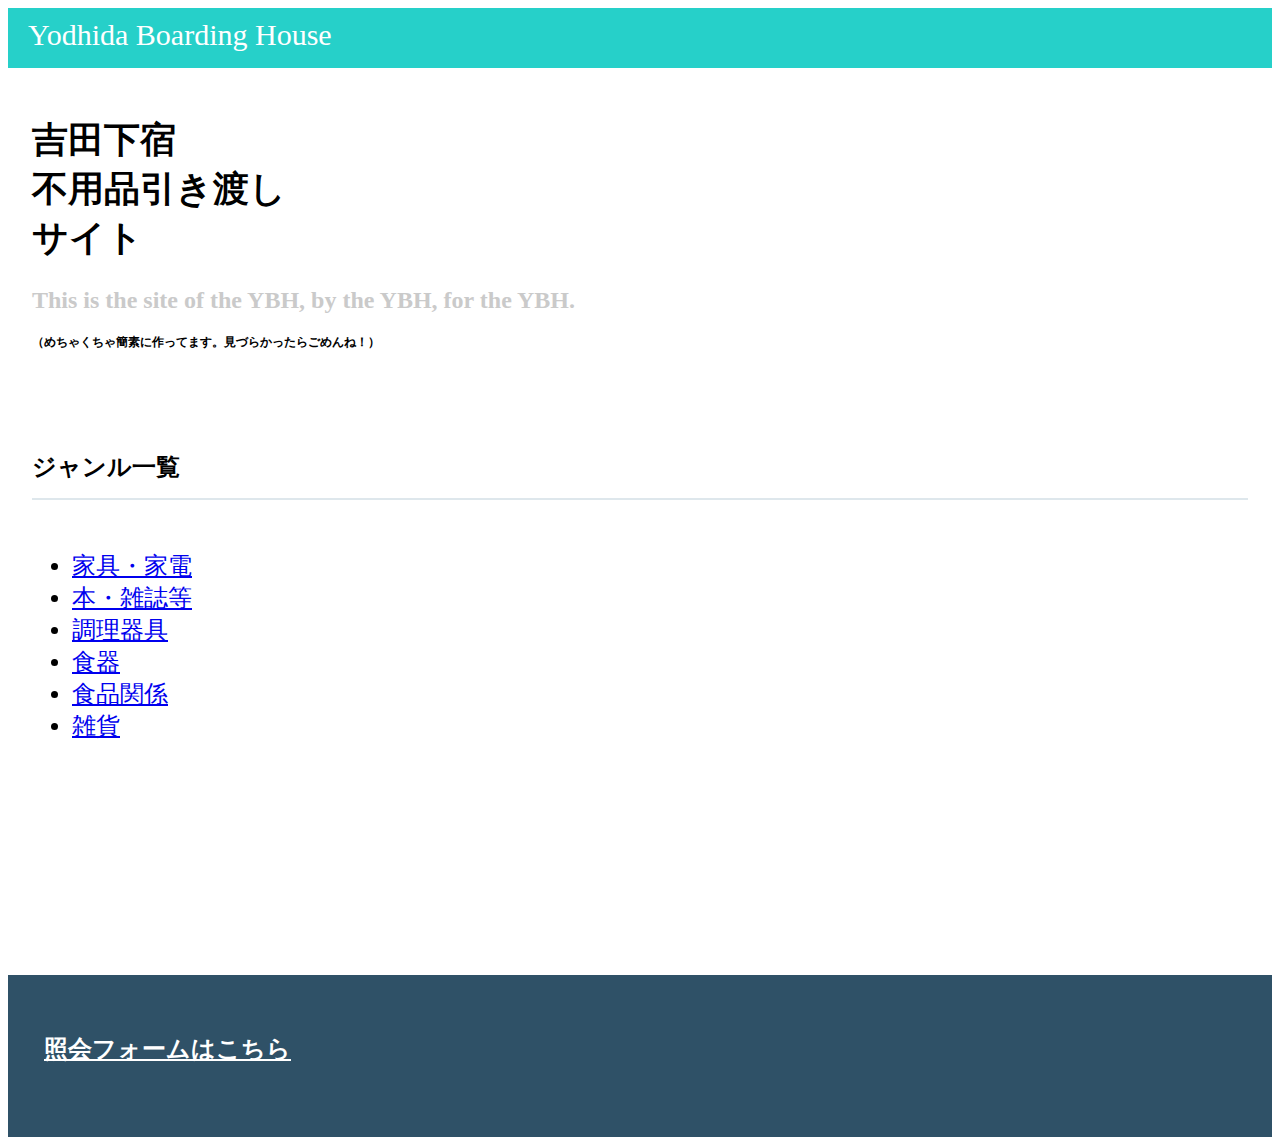
<file: index.html>
<!DOCTYPE html>
<html>
  <head>
    <meta charset="utf-8">
    <meta name="viewport" content="width=device-width,initial-scale=1">
    <title>不用品引き渡しサイト</title>
    <link rel="stylesheet" href="stylesheet.css">
  </head>
  
  <body>
    <div class="wrapper">

        <div class="header">
            <div class="header-logo">Yodhida Boarding House</div>
        </div>

        <div class="main">
            <div class="copy-container">
                <h1>吉田下宿<br>不用品引き渡し<br>サイト</h1>
                <h2>This is the site of the YBH, by the YBH, for the YBH.</h2>
                <h3>（めちゃくちゃ簡素に作ってます。見づらかったらごめんね！）</h3>
            </div>

            <div class="contents">
                <h4 class="section-title">ジャンル一覧</h4>
                    <ul>
                        <li>
                            <a href= "01_kagukaden/index.html" >家具・家電</a><br>
                        </li>
                
                        <li>
                            <a href="02_book/index.html">本・雑誌等</a><br>
                       </li>   

                        <li>
                            <a href="03_chorikigu/index.html">調理器具</a><br>
                       </li>

                       <li>
                           <a href="04_shokki/index.html">食器</a>
                        </li>

                        <li>
                            <a href="05_food/index.html">食品関係</a>
                        </li>

                        <li>
                            <a href="06_other/index.html">雑貨</a>
                        </li>

                    </ul>           

            </div>
        </div>

        <div class="footer">
            <h5><a href="https://docs.google.com/forms/d/e/1FAIpQLSed3Qi4B7U2svtgoiWFM_YjK00ozlrwZPaiVBjWuTFYeVnpsw/viewform?vc=0&c=0&w=1&flr=0&usp=mail_form_link"target="_blank">照会フォームはこちら</a></h5>
        </div>
    </div> 
  </body>
</html>
</file>
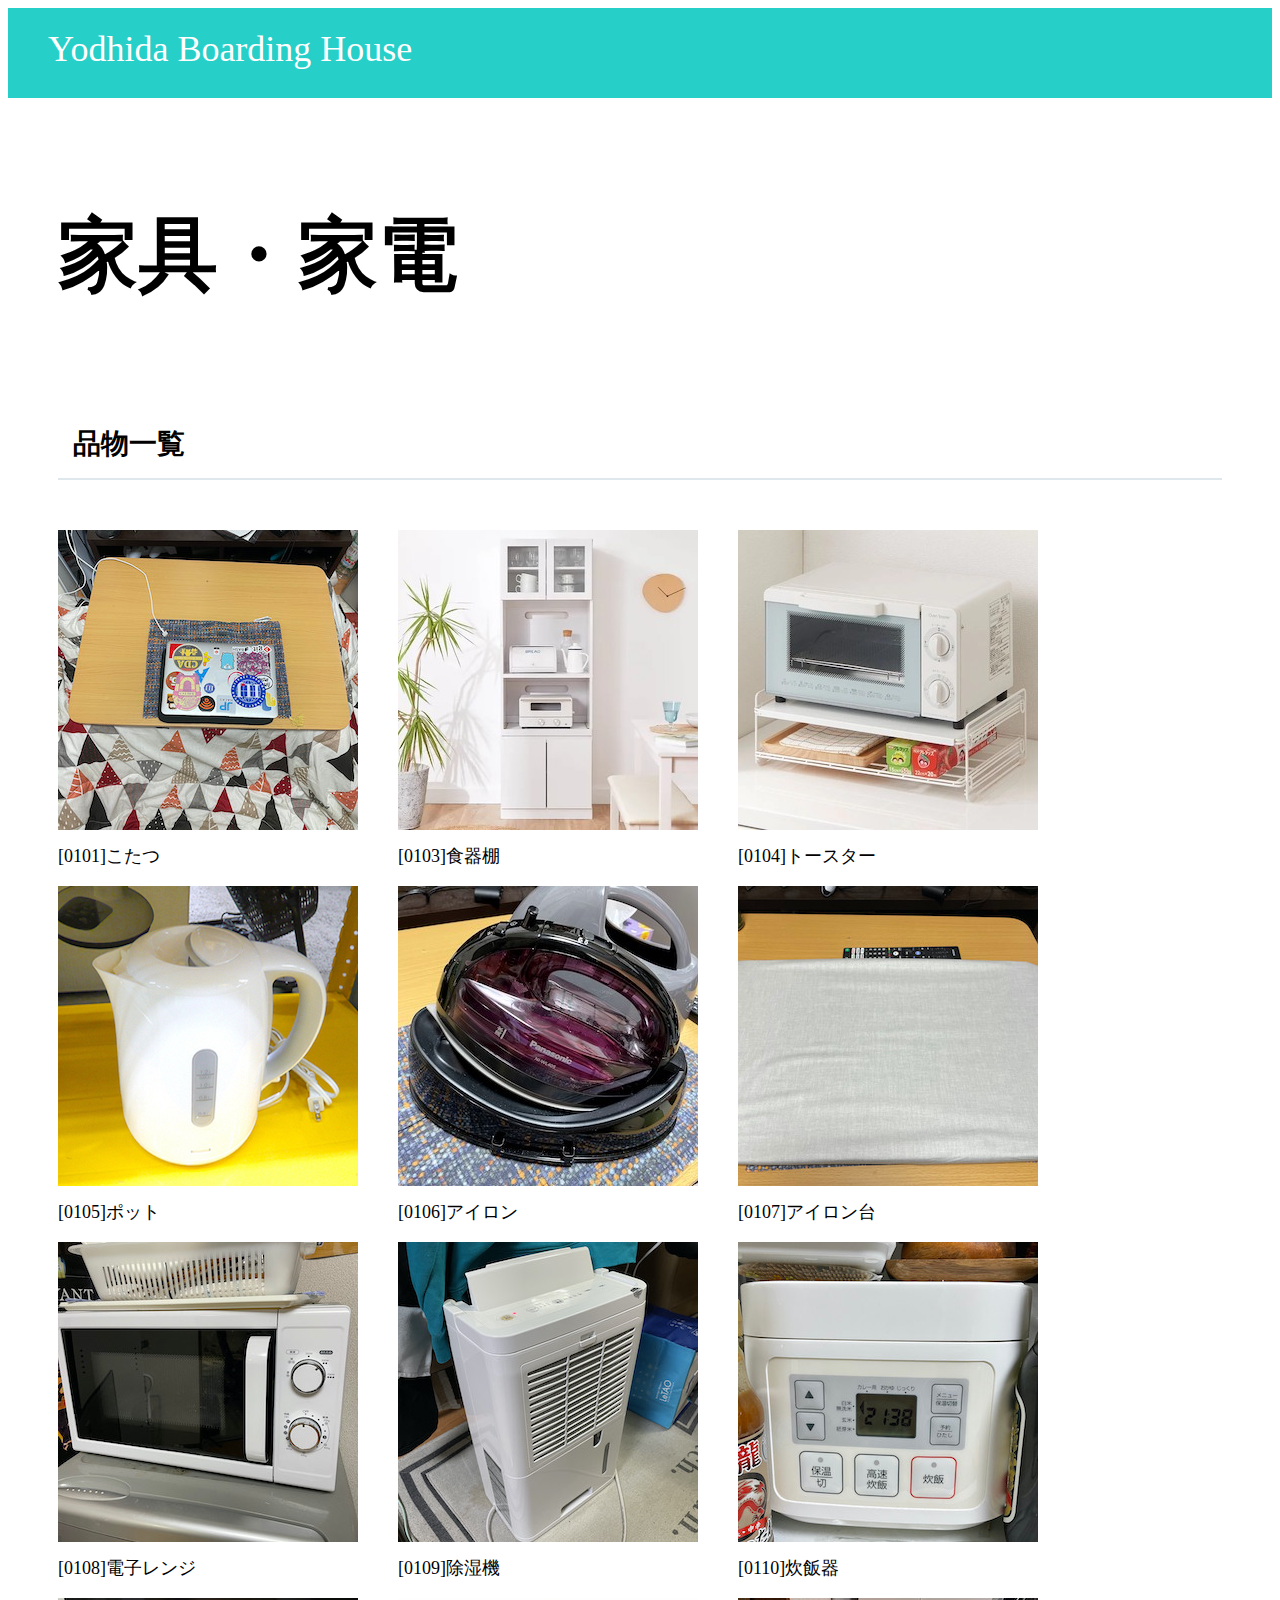
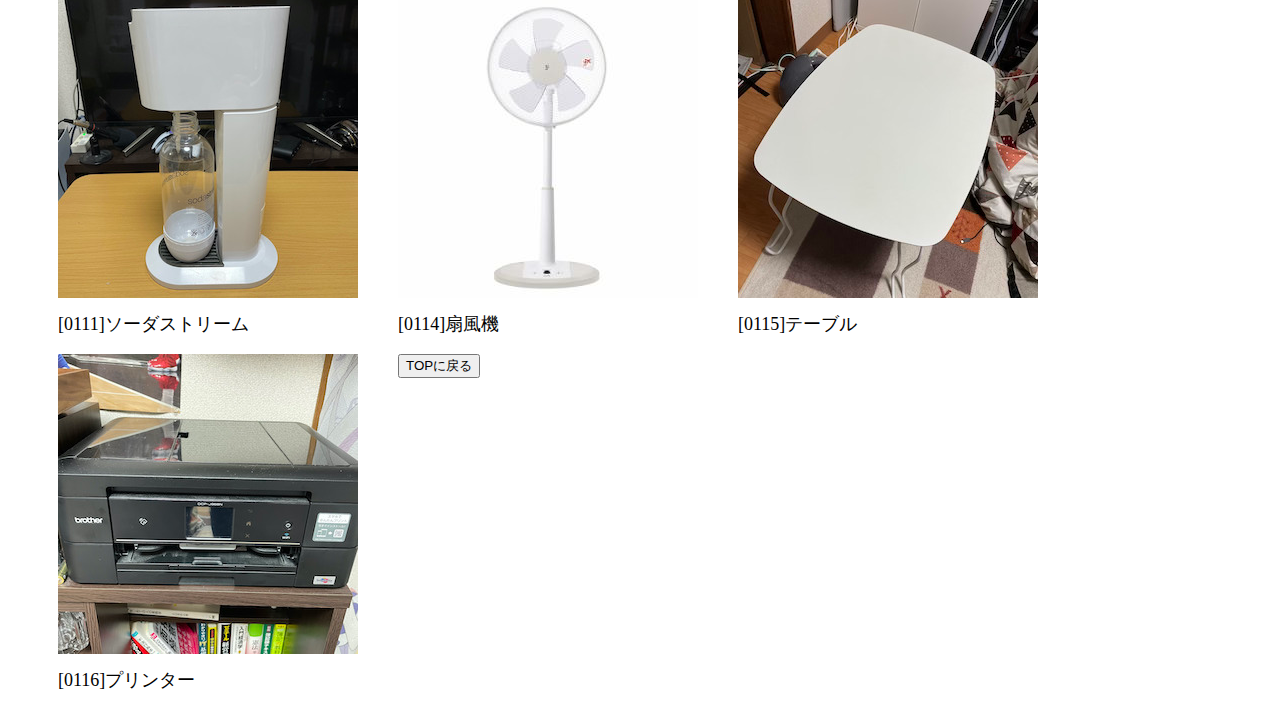
<file: 01_kagukaden/index.html>
<!DOCTYPE html>
<html>
  <head>
    <meta charset="utf-8">
    <title>家具・家電</title>
    <link rel="stylesheet" href="stylesheet.css">
  </head>
  
  <body>
    <div class="header">
      <div class="header-logo">Yodhida Boarding House</div>
    </div>

    <div class="main">

      <div class="copy-container">
        <h1>家具・家電</h1>
      </div>
      
      <div class="contents">
        <h1 class="section-title">品物一覧</h1>
        
        <div class="contents-item">
          <img src="0101.jpg">
          <p>[0101]こたつ</p>
        </div>

        <div class="contents-item">
          <img src="0103.jpg">
          <p>[0103]食器棚</p>
        </div>

        <div class="contents-item">
          <img src="0104.jpg">
          <p>[0104]トースター</p>
        </div>

        <div class="contents-item">
          <img src="0105.jpg">
          <p>[0105]ポット</p>
        </div>

        <div class="contents-item">
          <img src="0106.jpg">
          <p>[0106]アイロン</p>
        </div>

        <div class="contents-item">
          <img src="0107.jpg">
          <p>[0107]アイロン台</p>
        </div>

        <div class="contents-item">
          <img src="0108.jpg">
          <p>[0108]電子レンジ</p>
        </div>

        <div class="contents-item">
          <img src="0109.jpg">
          <p>[0109]除湿機</p>
        </div>

        <div class="contents-item">
          <img src="0110.jpg">
          <p>[0110]炊飯器</p>
        </div>

        <div class="contents-item">
          <img src="0111.jpg">
          <p>[0111]ソーダストリーム</p>
        </div>

        <div class="contents-item">
          <img src="0114.jpg">
          <p>[0114]扇風機</p>
        </div>

        <div class="contents-item">
          <img src="0115.jpg">
          <p>[0115]テーブル</p>
        </div>

        <div class="contents-item">
          <img src="0116.jpg">
          <p>[0116]プリンター</p>
        </div>

        <div class="contents-item">
          <a href="https://mizukimurakawa.github.io/yoshida-boardinghouse.github.io/"><button type="button" class="btn btn-success">TOPに戻る</button></a>
        </div>
      </div>
    </div>
  </body>
</html>
</file>
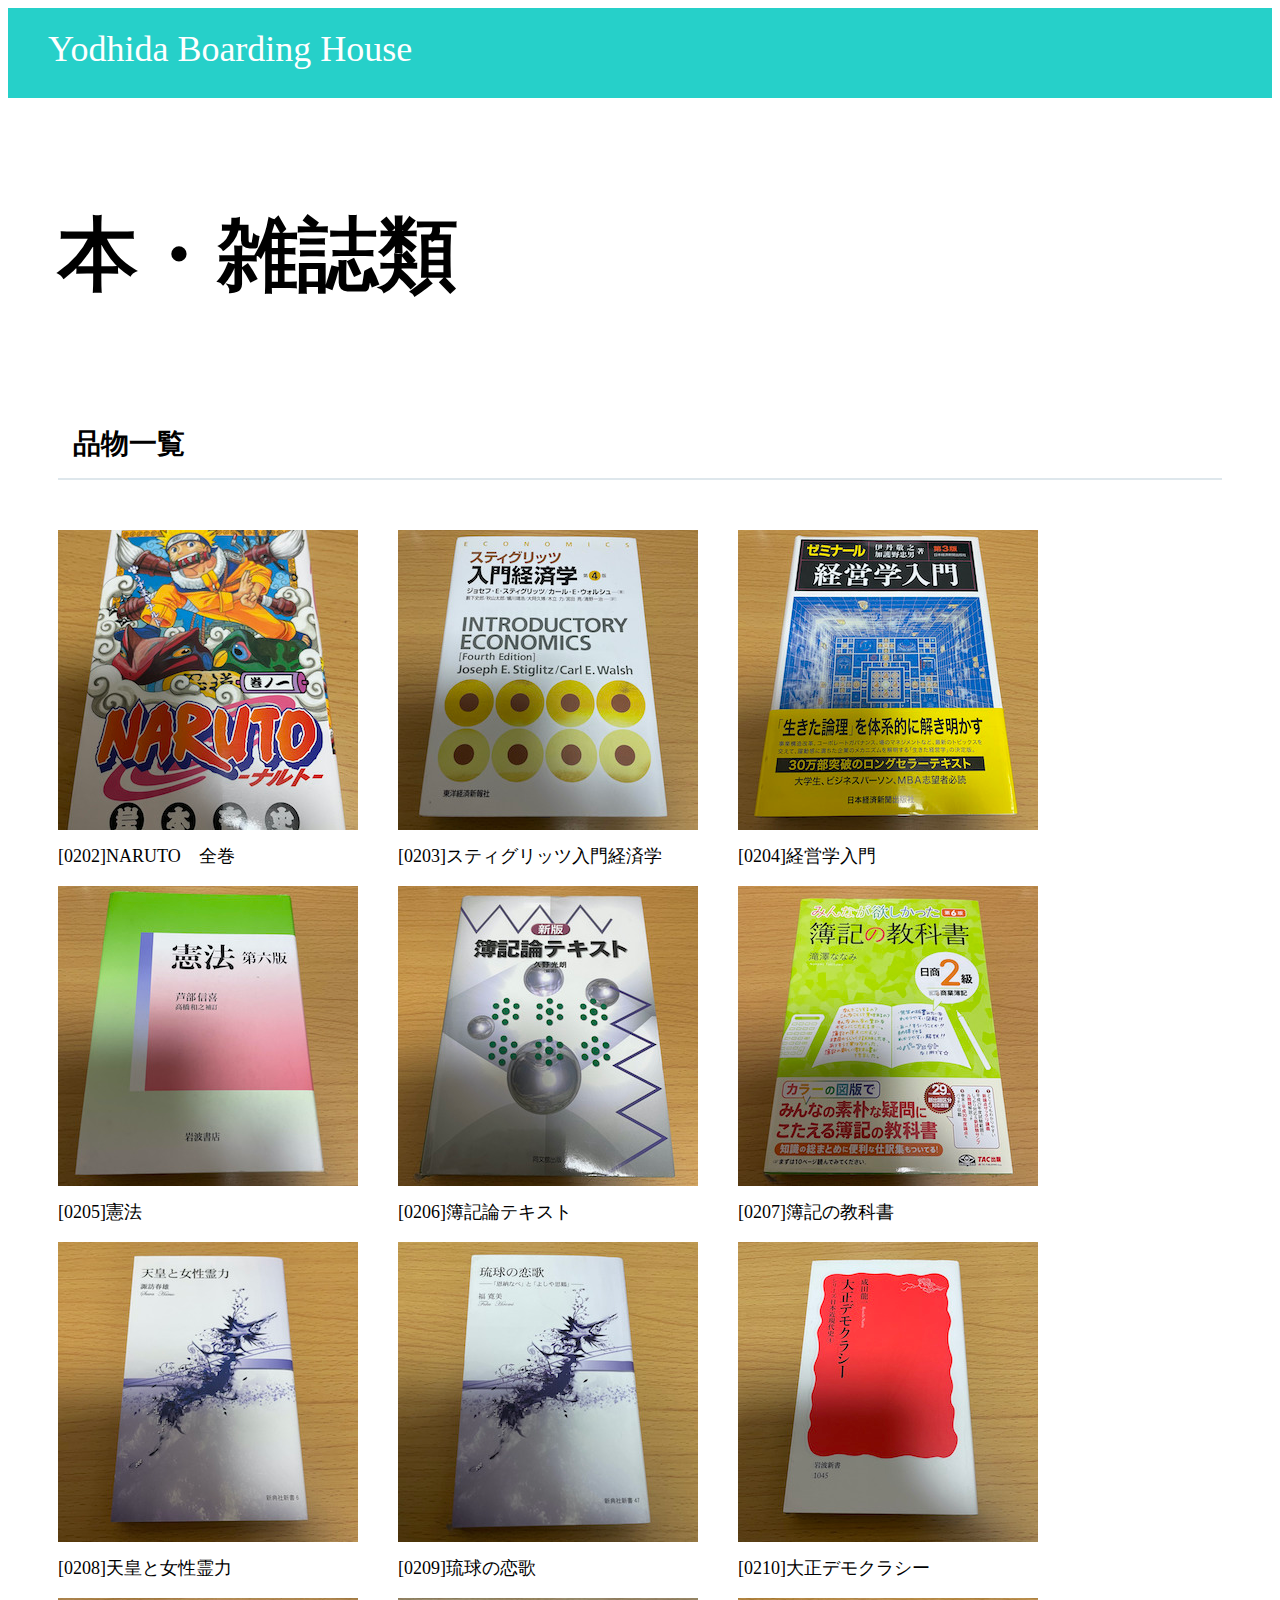
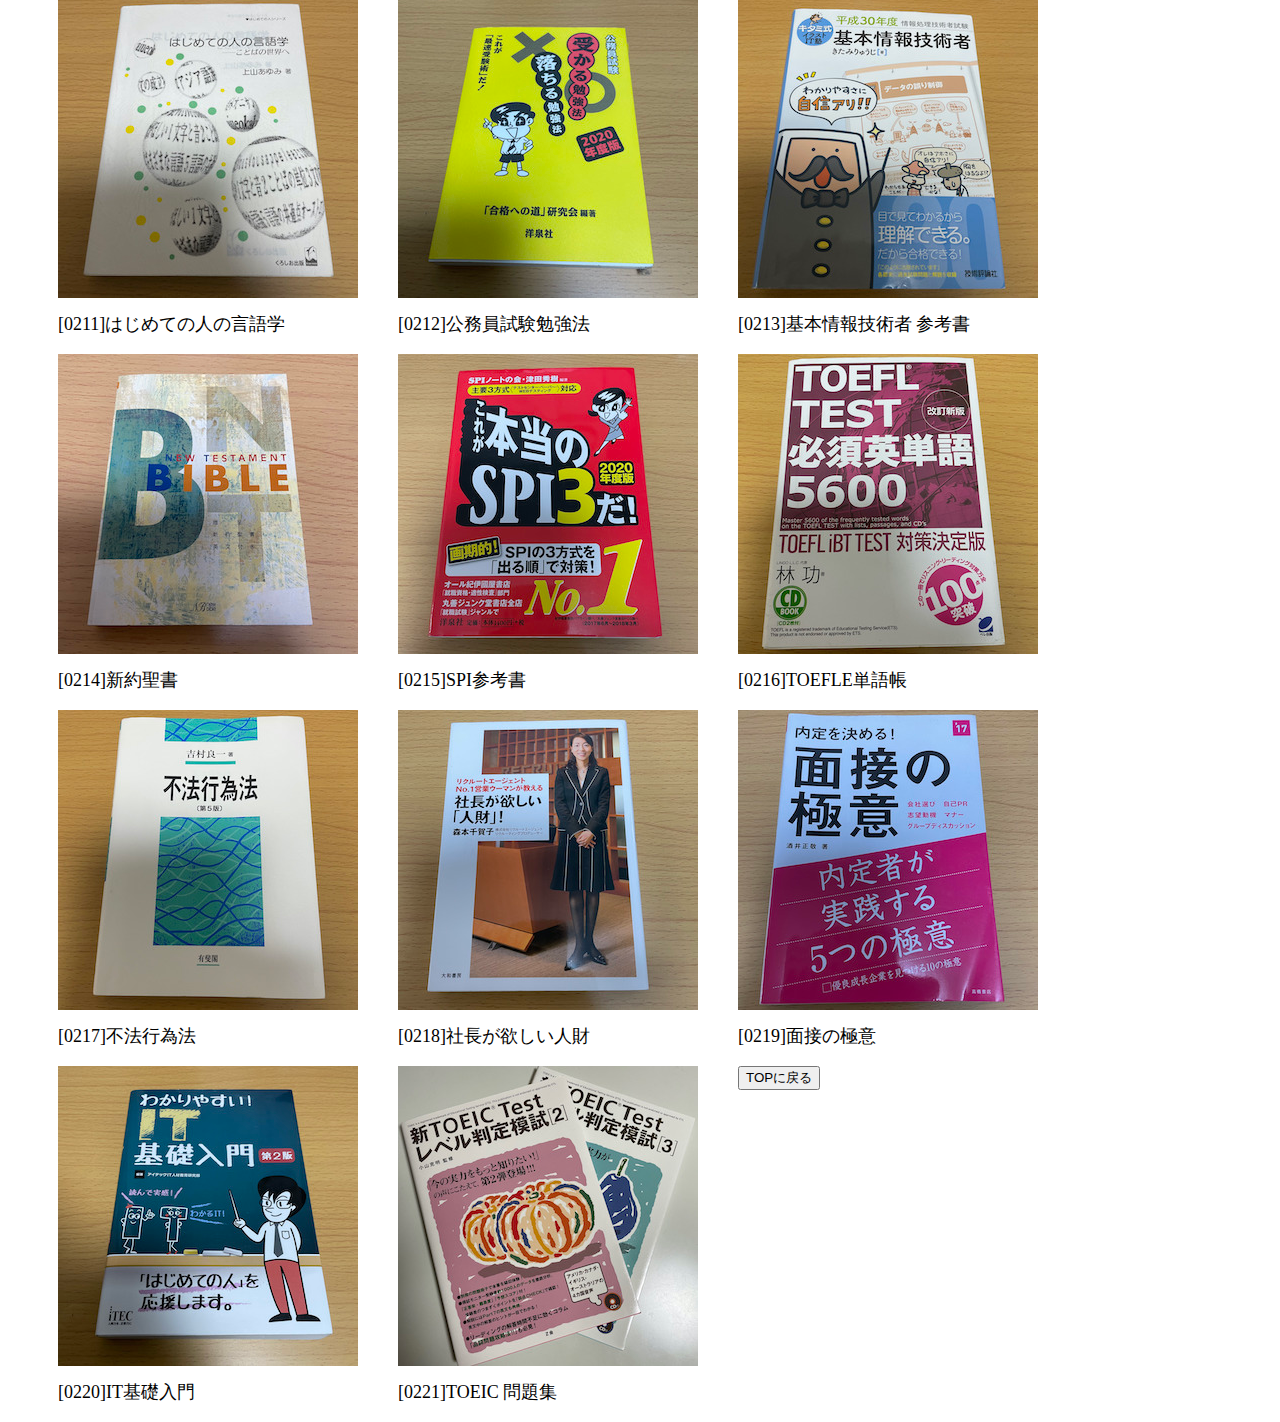
<file: 02_book/index.html>
<!DOCTYPE html>
<html>
  <head>
    <meta charset="utf-8">
    <title>本・雑誌類</title>
    <link rel="stylesheet" href="stylesheet.css">
  </head>
  
  <body>
    <div class="header">
      <div class="header-logo">Yodhida Boarding House</div>
    </div>

    <div class="main">

      <div class="copy-container">
        <h1>本・雑誌類</h1>
      </div>
      
      <div class="contents">
        <h1 class="section-title">品物一覧</h1>

        <div class="contents-item">
          <img src="0202.jpg">
          <p>[0202]NARUTO　全巻</p>
        </div>

        <div class="contents-item">
          <img src="0203.jpg">
          <p>[0203]スティグリッツ入門経済学</p>
        </div>

        <div class="contents-item">
          <img src="0204.jpg">
          <p>[0204]経営学入門</p>
        </div>

        <div class="contents-item">
          <img src="0205.jpg">
          <p>[0205]憲法</p>
        </div>

        <div class="contents-item">
          <img src="0206.jpg">
          <p>[0206]簿記論テキスト</p>
        </div>

        <div class="contents-item">
          <img src="0207.jpg">
          <p>[0207]簿記の教科書</p>
        </div>

        <div class="contents-item">
          <img src="0208.jpg">
          <p>[0208]天皇と女性霊力</p>
        </div>

        <div class="contents-item">
          <img src="0209.jpg">
          <p>[0209]琉球の恋歌</p>
        </div>

        <div class="contents-item">
          <img src="0210.jpg">
          <p>[0210]大正デモクラシー</p>
        </div>

        <div class="contents-item">
          <img src="0211.jpg">
          <p>[0211]はじめての人の言語学</p>
        </div>

        <div class="contents-item">
          <img src="0212.jpg">
          <p>[0212]公務員試験勉強法</p>
        </div>

        <div class="contents-item">
          <img src="0213.jpg">
          <p>[0213]基本情報技術者 参考書</p>
        </div>

        <div class="contents-item">
          <img src="0214.jpg">
          <p>[0214]新約聖書</p>
        </div>

        <div class="contents-item">
          <img src="0215.jpg">
          <p>[0215]SPI参考書</p>
        </div>

        <div class="contents-item">
          <img src="0216.jpg">
          <p>[0216]TOEFLE単語帳</p>
        </div>

        <div class="contents-item">
          <img src="0217.jpg">
          <p>[0217]不法行為法</p>
        </div>

        <div class="contents-item">
          <img src="0218.jpg">
          <p>[0218]社長が欲しい人財</p>
        </div>

        <div class="contents-item">
          <img src="0219.jpg">
          <p>[0219]面接の極意</p>
        </div>

        <div class="contents-item">
          <img src="0220.jpg">
          <p>[0220]IT基礎入門</p>
        </div>

        <div class="contents-item">
          <img src="0221.jpg">
          <p>[0221]TOEIC 問題集</p>
        </div>


        <div class="contents-item">
          <a href="https://mizukimurakawa.github.io/yoshida-boardinghouse.github.io/"><button type="button" class="btn btn-success">TOPに戻る</button></a>
        </div>

      </div>
    </div>
  </body>
</html>
</file>
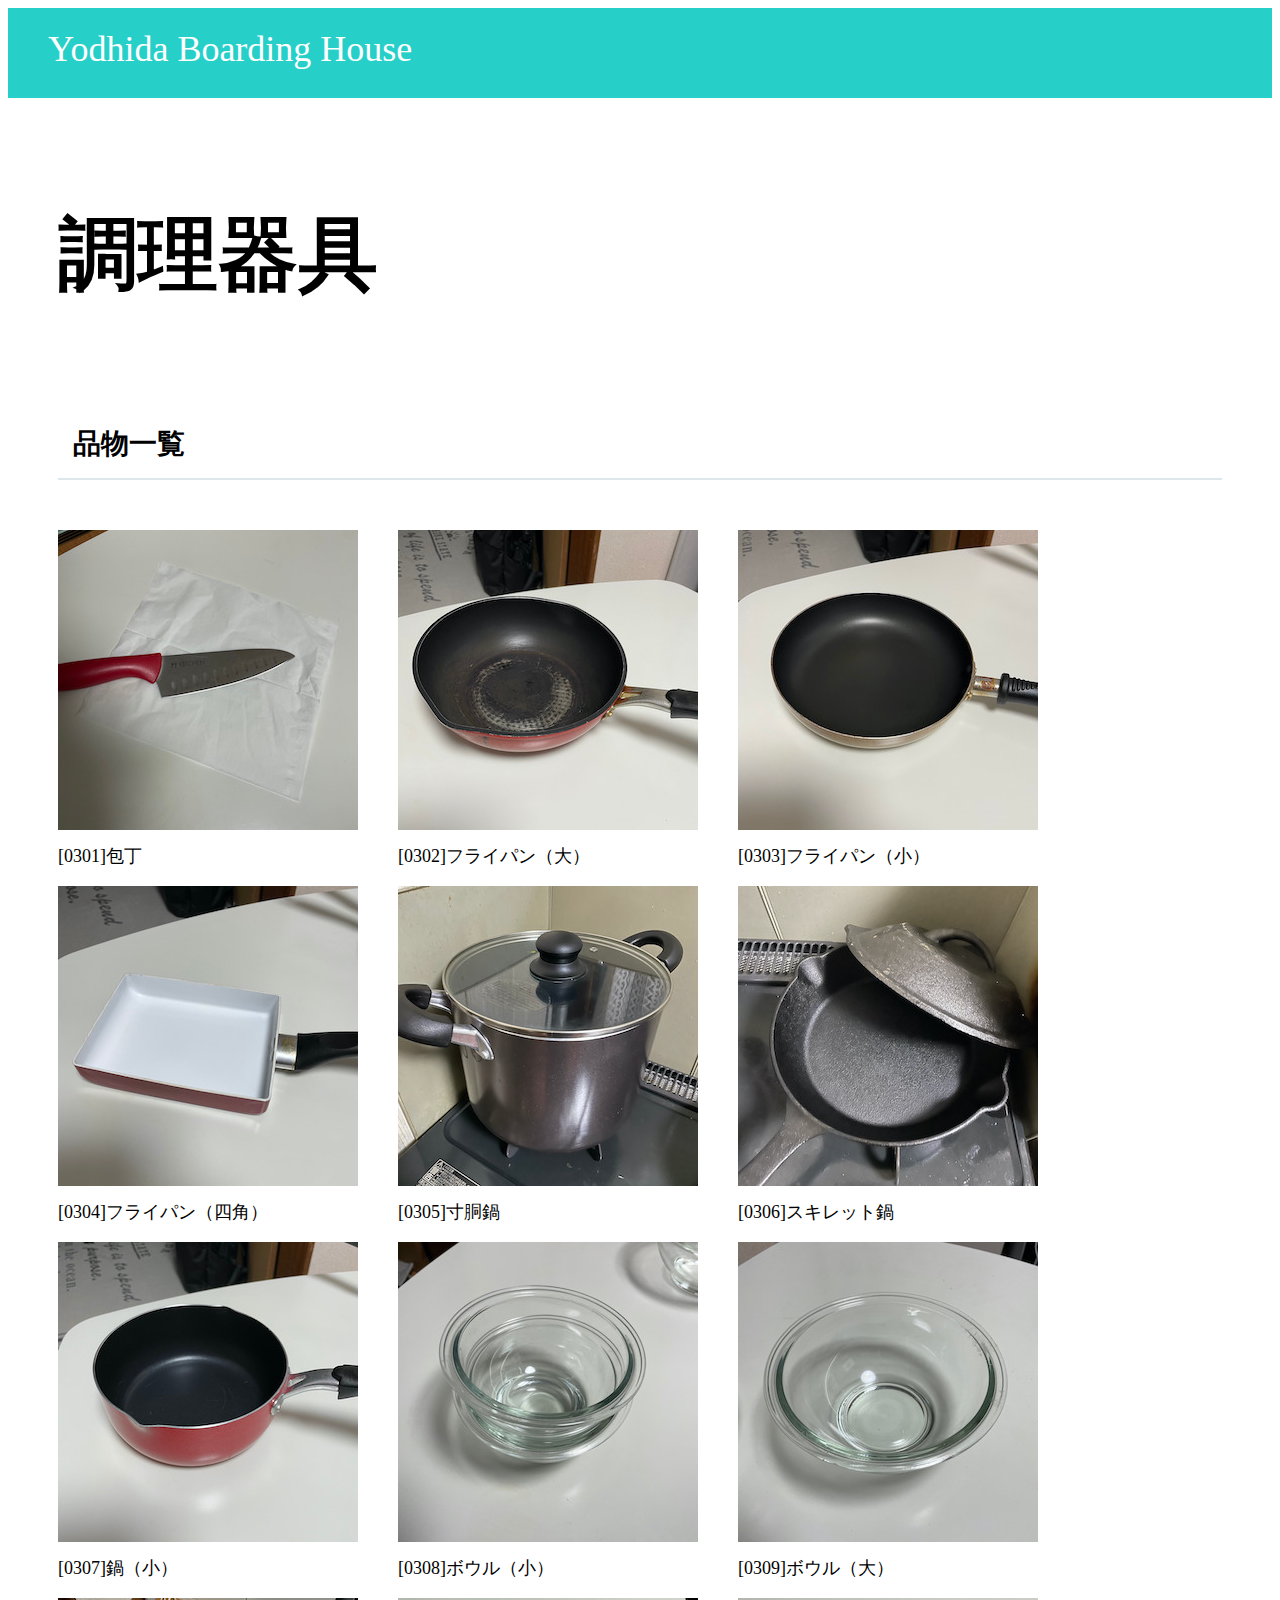
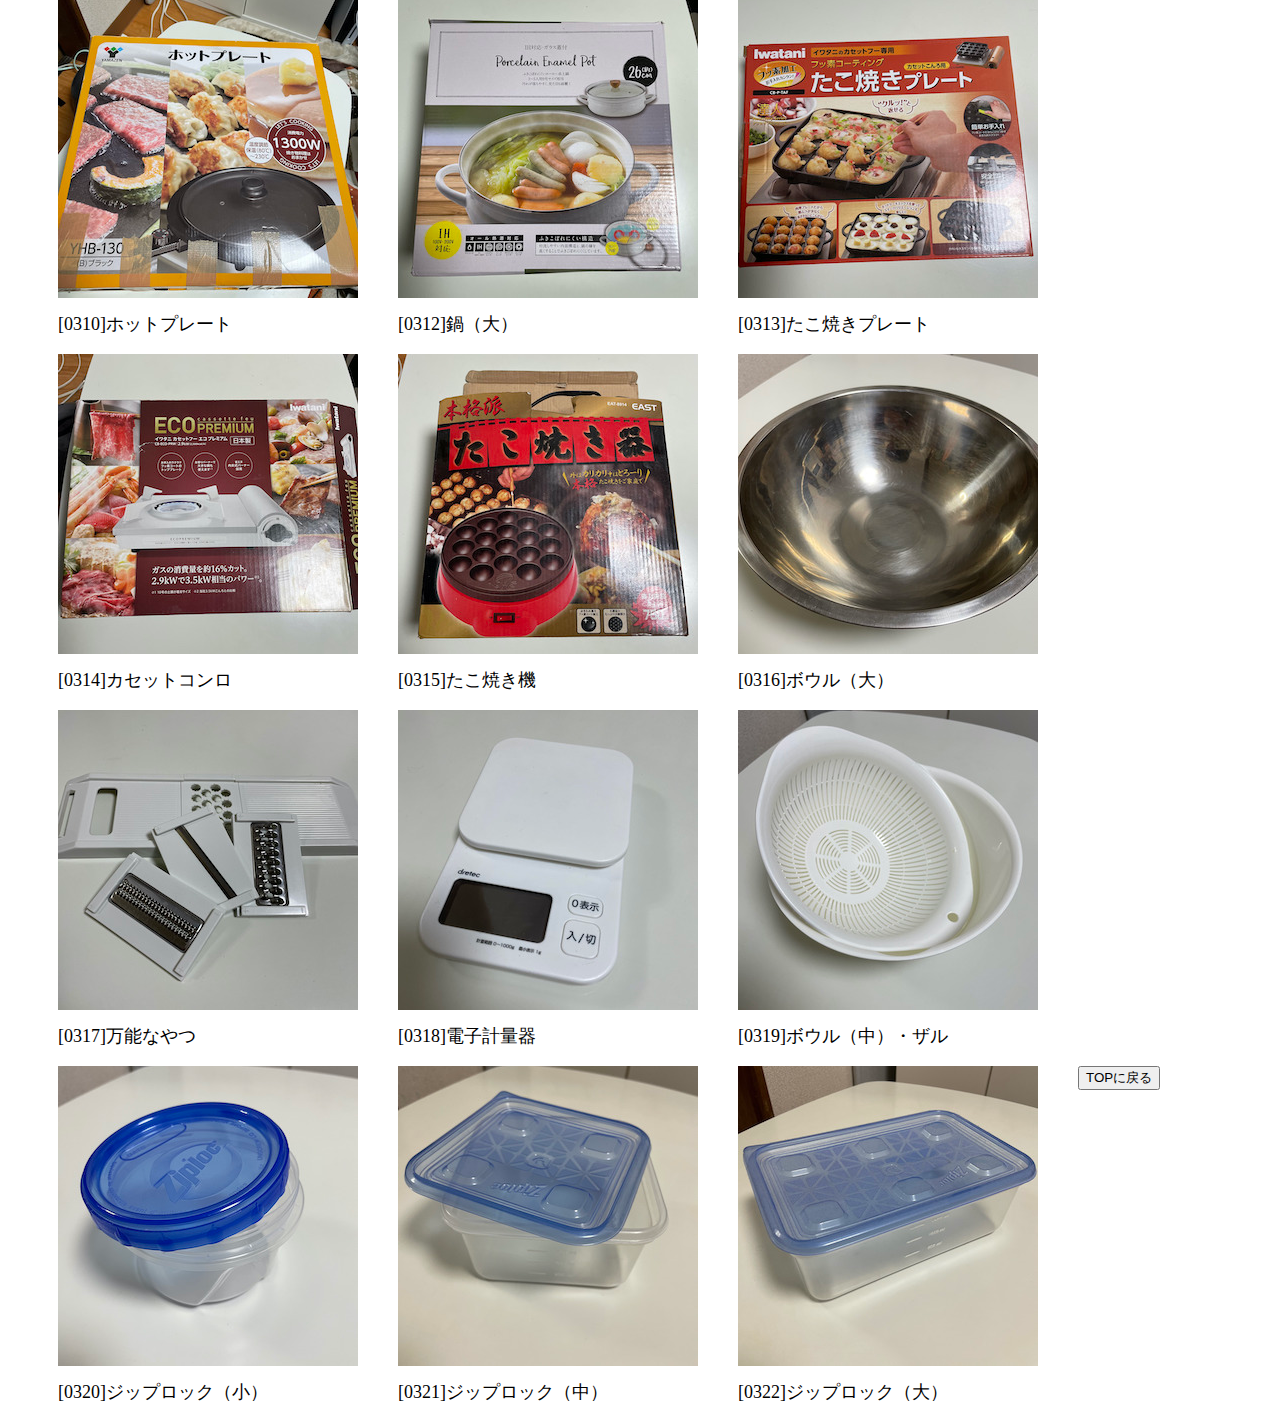
<file: 03_chorikigu/index.html>
<!DOCTYPE html>
<html>
  <head>
    <meta charset="utf-8">
    <title>調理器具</title>
    <link rel="stylesheet" href="stylesheet.css">
  </head>
  
  <body>
    <div class="header">
      <div class="header-logo">Yodhida Boarding House</div>
    </div>

    <div class="main">

      <div class="copy-container">
        <h1>調理器具</h1>
      </div>
      
      <div class="contents">
        <h1 class="section-title">品物一覧</h1>
        
        <div class="contents-item">
          <img src="0301.jpg">
          <p>[0301]包丁</p>
        </div>

        <div class="contents-item">
          <img src="0302.jpg">
          <p>[0302]フライパン（大）</p>
        </div>

        <div class="contents-item">
          <img src="0303.jpg">
          <p>[0303]フライパン（小）</p>
        </div>

        <div class="contents-item">
          <img src="0304.jpg">
          <p>[0304]フライパン（四角）</p>
        </div>

        <div class="contents-item">
          <img src="0305.jpg">
          <p>[0305]寸胴鍋</p>
        </div>

        <div class="contents-item">
          <img src="0306.jpg">
          <p>[0306]スキレット鍋</p>
        </div>

        <div class="contents-item">
          <img src="0307.jpg">
          <p>[0307]鍋（小）</p>
        </div>

        <div class="contents-item">
          <img src="0308.jpg">
          <p>[0308]ボウル（小）</p>
        </div>

        <div class="contents-item">
          <img src="0309.jpg">
          <p>[0309]ボウル（大）</p>
        </div>

        <div class="contents-item">
          <img src="0310.jpg">
          <p>[0310]ホットプレート</p>
        </div>

        <div class="contents-item">
          <img src="0312.jpg">
          <p>[0312]鍋（大）</p>
        </div>

        <div class="contents-item">
          <img src="0313.jpg">
          <p>[0313]たこ焼きプレート</p>
        </div>

        <div class="contents-item">
          <img src="0314.jpg">
          <p>[0314]カセットコンロ</p>
        </div>

        <div class="contents-item">
          <img src="0315.jpg">
          <p>[0315]たこ焼き機</p>
        </div>

        <div class="contents-item">
          <img src="0316.jpg">
          <p>[0316]ボウル（大）</p>
        </div>

        <div class="contents-item">
          <img src="0317.jpg">
          <p>[0317]万能なやつ</p>
        </div>

        <div class="contents-item">
          <img src="0318.jpg">
          <p>[0318]電子計量器</p>
        </div>

        <div class="contents-item">
          <img src="0319.jpg">
          <p>[0319]ボウル（中）・ザル</p>
        </div>

        <div class="contents-item">
          <img src="0320.jpg">
          <p>[0320]ジップロック（小）</p>
        </div>

        <div class="contents-item">
          <img src="0321.jpg">
          <p>[0321]ジップロック（中）</p>
        </div>

        <div class="contents-item">
          <img src="0322.jpg">
          <p>[0322]ジップロック（大）</p>
        </div>

        <div class="contents-item">
          <a href="https://mizukimurakawa.github.io/yoshida-boardinghouse.github.io/"><button type="button" class="btn btn-success">TOPに戻る</button></a>
        </div>

      </div>
    </div>
  </body>
</html>
</file>
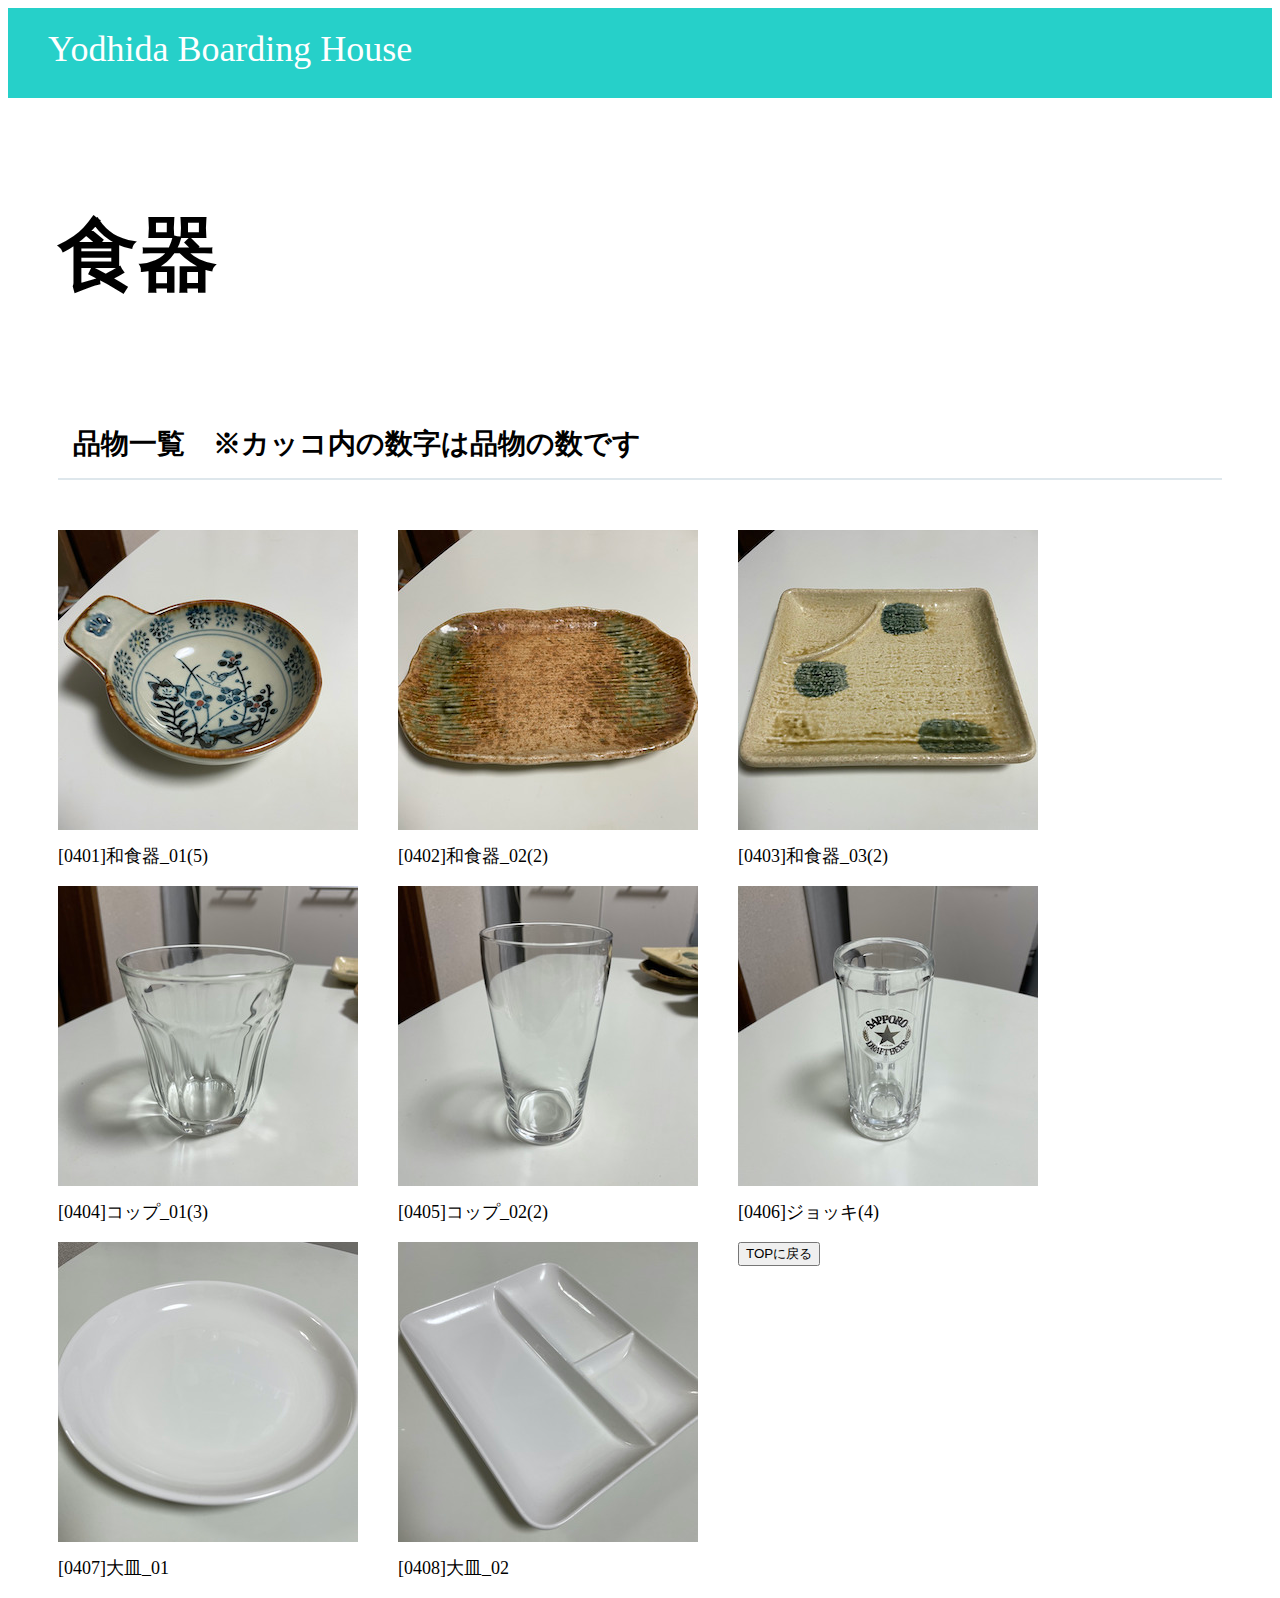
<file: 04_shokki/index.html>
<!DOCTYPE html>
<html>
  <head>
    <meta charset="utf-8">
    <title>食器</title>
    <link rel="stylesheet" href="stylesheet.css">
  </head>
  
  <body>
    <div class="header">
      <div class="header-logo">Yodhida Boarding House</div>
    </div>

    <div class="main">

      <div class="copy-container">
        <h1>食器</h1>
      </div>
      
      <div class="contents">
        <h1 class="section-title">品物一覧　※カッコ内の数字は品物の数です</h1>
        
        <div class="contents-item">
          <img src="0401.jpg">
          <p>[0401]和食器_01(5)</p>
        </div>

        <div class="contents-item">
          <img src="0402.jpg">
          <p>[0402]和食器_02(2)</p>
        </div>

        <div class="contents-item">
          <img src="0403.jpg">
          <p>[0403]和食器_03(2)</p>
        </div>

        <div class="contents-item">
          <img src="0404.jpg">
          <p>[0404]コップ_01(3)</p>
        </div>

        <div class="contents-item">
          <img src="0405.jpg">
          <p>[0405]コップ_02(2)</p>
        </div>

        <div class="contents-item">
          <img src="0406.jpg">
          <p>[0406]ジョッキ(4)</p>
        </div>

        <div class="contents-item">
          <img src="0407.jpg">
          <p>[0407]大皿_01</p>
        </div>

        <div class="contents-item">
          <img src="0408.jpg">
          <p>[0408]大皿_02</p>
        </div>

        <div class="contents-item">
          <a href="https://mizukimurakawa.github.io/yoshida-boardinghouse.github.io/"><button type="button" class="btn btn-success">TOPに戻る</button></a>
        </div>

      </div>
    </div>
  </body>
</html>
</file>
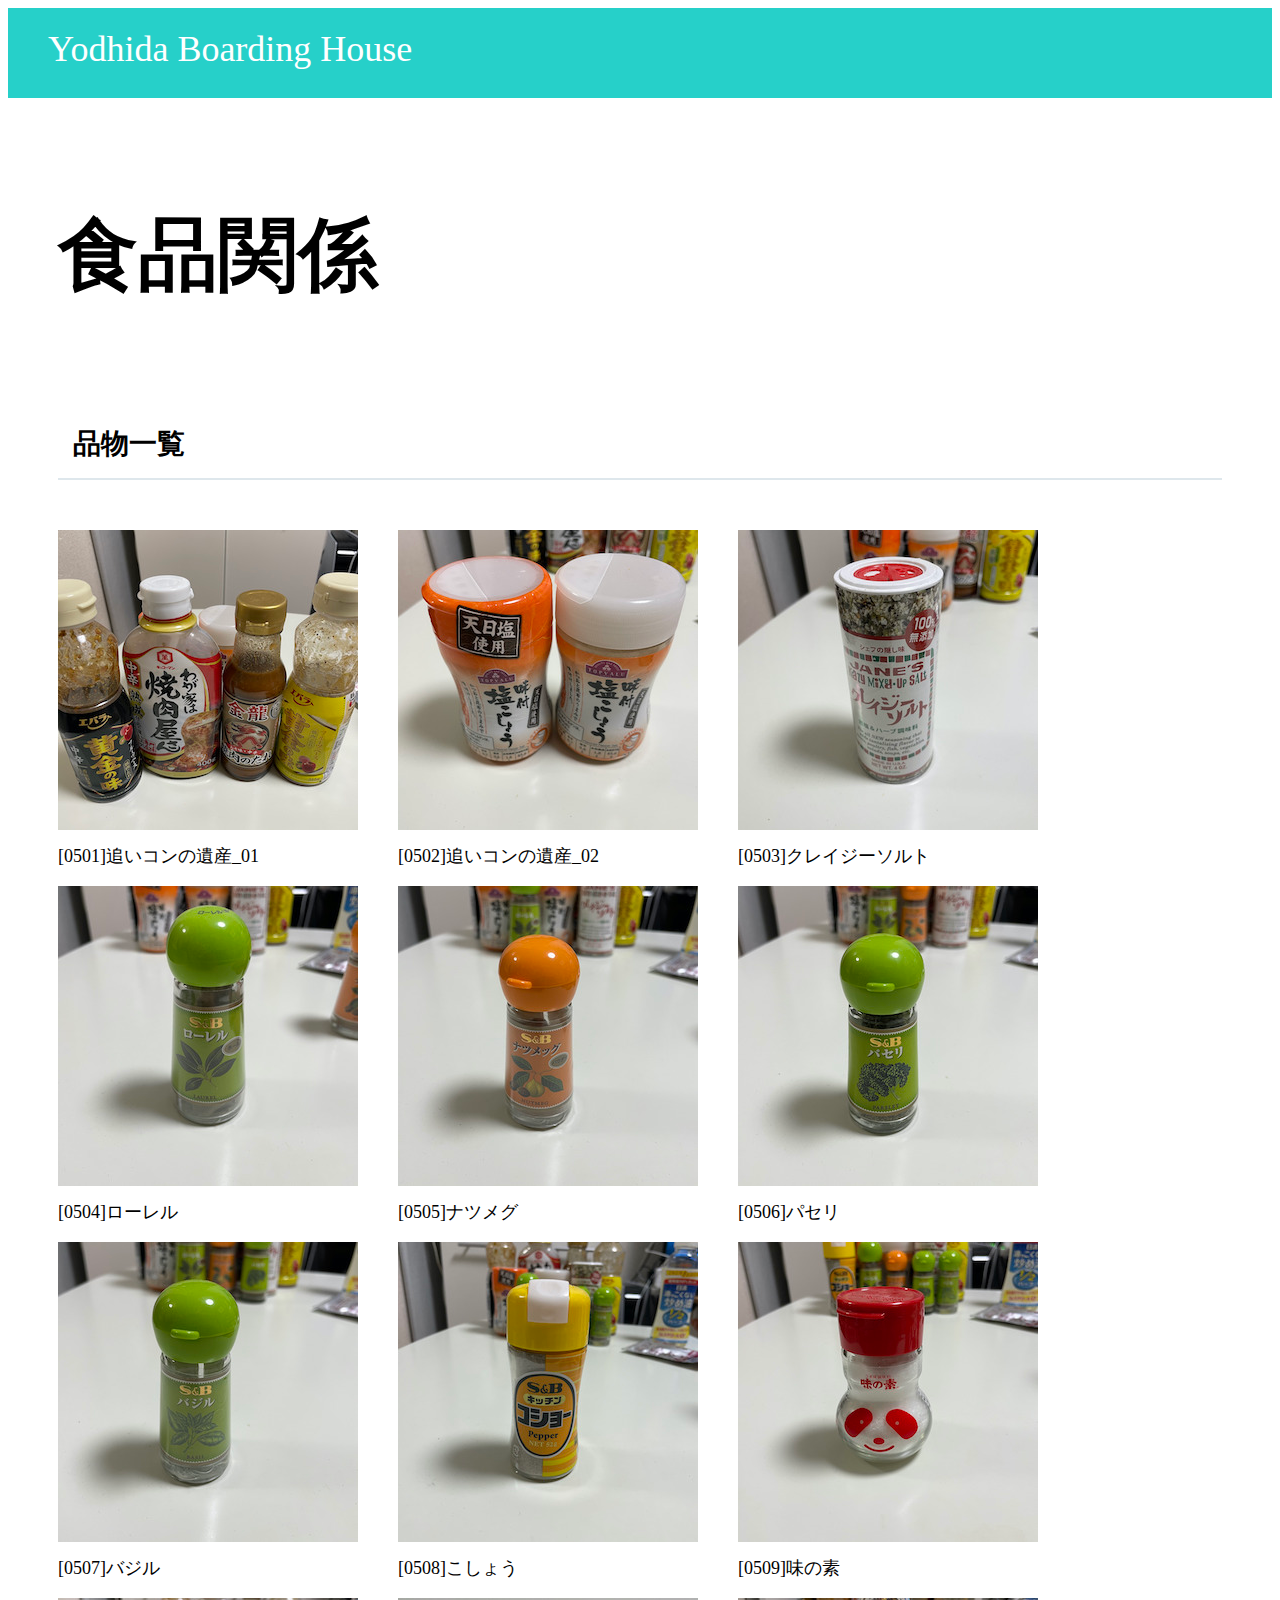
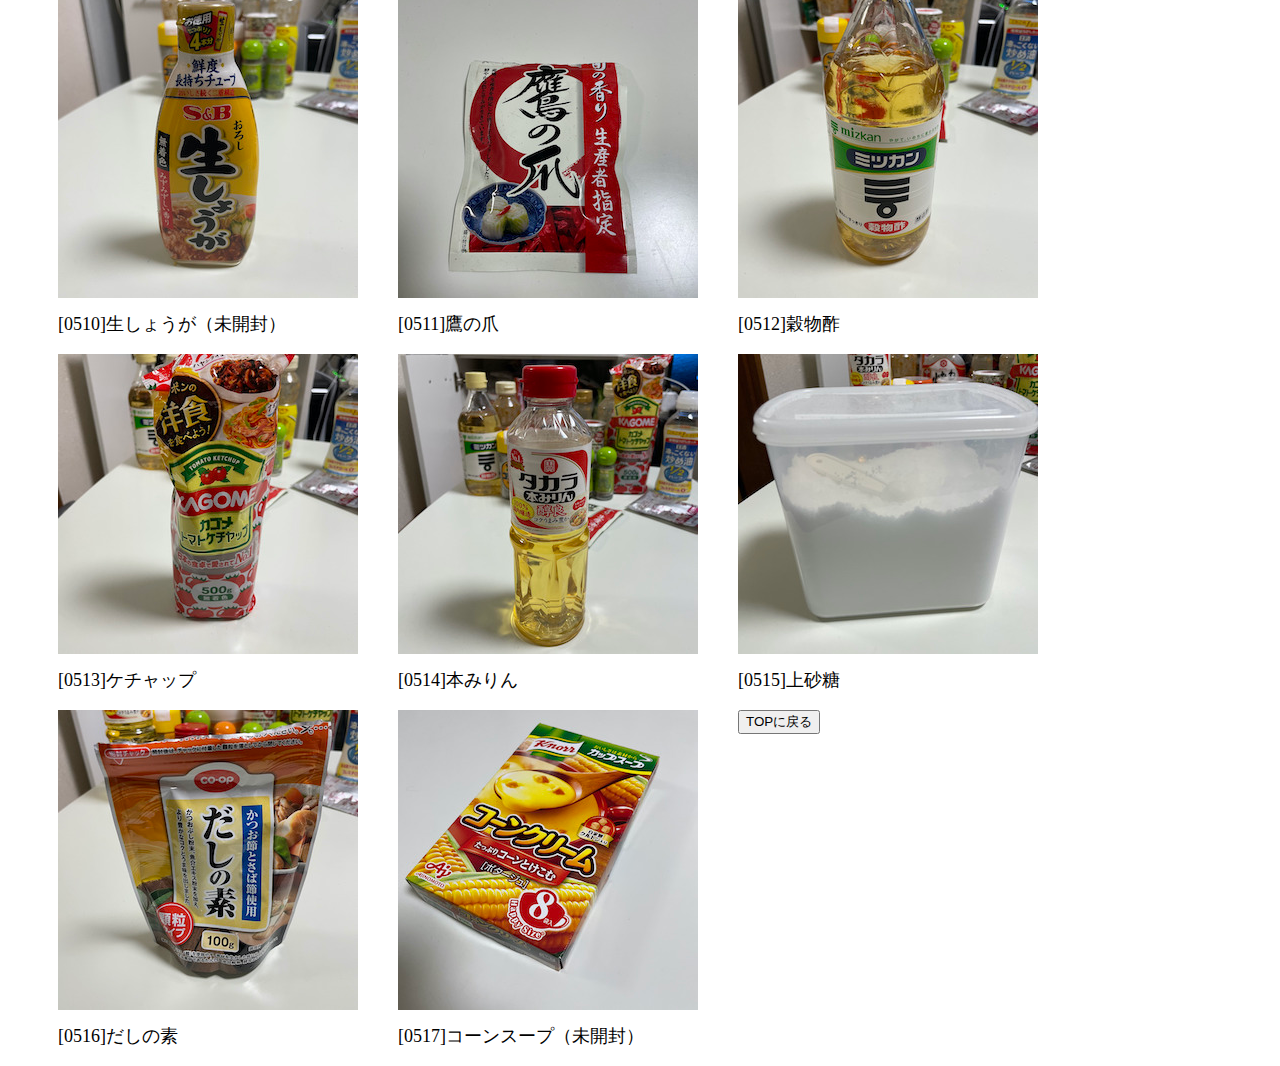
<file: 05_food/index.html>
<!DOCTYPE html>
<html>
  <head>
    <meta charset="utf-8">
    <title>食品関係</title>
    <link rel="stylesheet" href="stylesheet.css">
  </head>
  
  <body>
    <div class="header">
      <div class="header-logo">Yodhida Boarding House</div>
    </div>

    <div class="main">

      <div class="copy-container">
        <h1>食品関係</h1>
      </div>
      
      <div class="contents">
        <h1 class="section-title">品物一覧</h1>
        
        <div class="contents-item">
          <img src="0501.jpg">
          <p>[0501]追いコンの遺産_01</p>
        </div>

        <div class="contents-item">
          <img src="0502.jpg">
          <p>[0502]追いコンの遺産_02</p>
        </div>

        <div class="contents-item">
          <img src="0503.jpg">
          <p>[0503]クレイジーソルト</p>
        </div>

        <div class="contents-item">
          <img src="0504.jpg">
          <p>[0504]ローレル</p>
        </div>

        <div class="contents-item">
          <img src="0505.jpg">
          <p>[0505]ナツメグ</p>
        </div>

        <div class="contents-item">
          <img src="0506.jpg">
          <p>[0506]パセリ</p>
        </div>

        <div class="contents-item">
          <img src="0507.jpg">
          <p>[0507]バジル</p>
        </div>

        <div class="contents-item">
          <img src="0508.jpg">
          <p>[0508]こしょう</p>
        </div>

        <div class="contents-item">
          <img src="0509.jpg">
          <p>[0509]味の素</p>
        </div>

        <div class="contents-item">
          <img src="0510.jpg">
          <p>[0510]生しょうが（未開封）</p>
        </div>

        <div class="contents-item">
          <img src="0511.jpg">
          <p>[0511]鷹の爪</p>
        </div>

        <div class="contents-item">
          <img src="0512.jpg">
          <p>[0512]穀物酢</p>
        </div>

        <div class="contents-item">
          <img src="0513.jpg">
          <p>[0513]ケチャップ</p>
        </div>

        <div class="contents-item">
          <img src="0514.jpg">
          <p>[0514]本みりん</p>
        </div>

        <div class="contents-item">
          <img src="0515.jpg">
          <p>[0515]上砂糖</p>
        </div>

        <div class="contents-item">
          <img src="0516.jpg">
          <p>[0516]だしの素</p>
        </div>
        
        <div class="contents-item">
          <img src="0517.jpg">
          <p>[0517]コーンスープ（未開封）</p>
        </div>

        <div class="contents-item">
          <a href="https://mizukimurakawa.github.io/yoshida-boardinghouse.github.io/"><button type="button" class="btn btn-success">TOPに戻る</button></a>
        </div>

      </div>
    </div>
  </body>
</html>
</file>
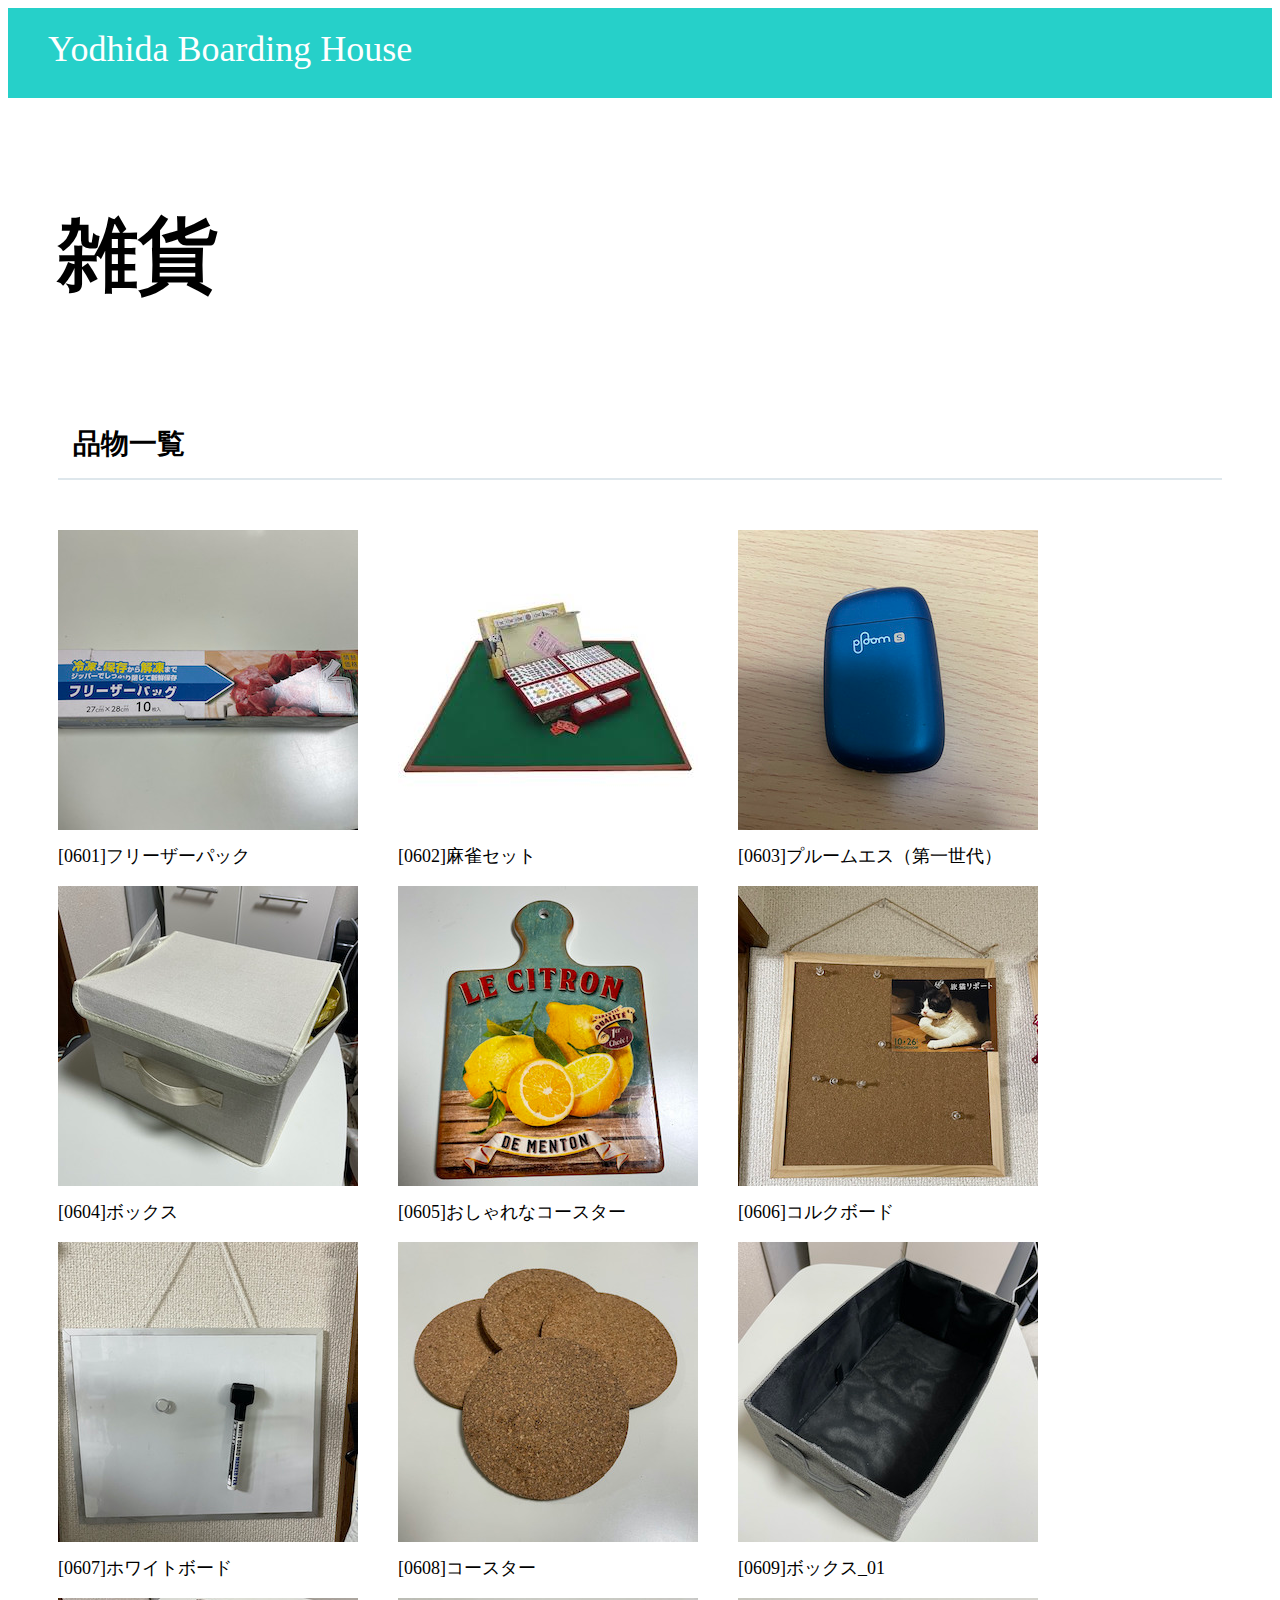
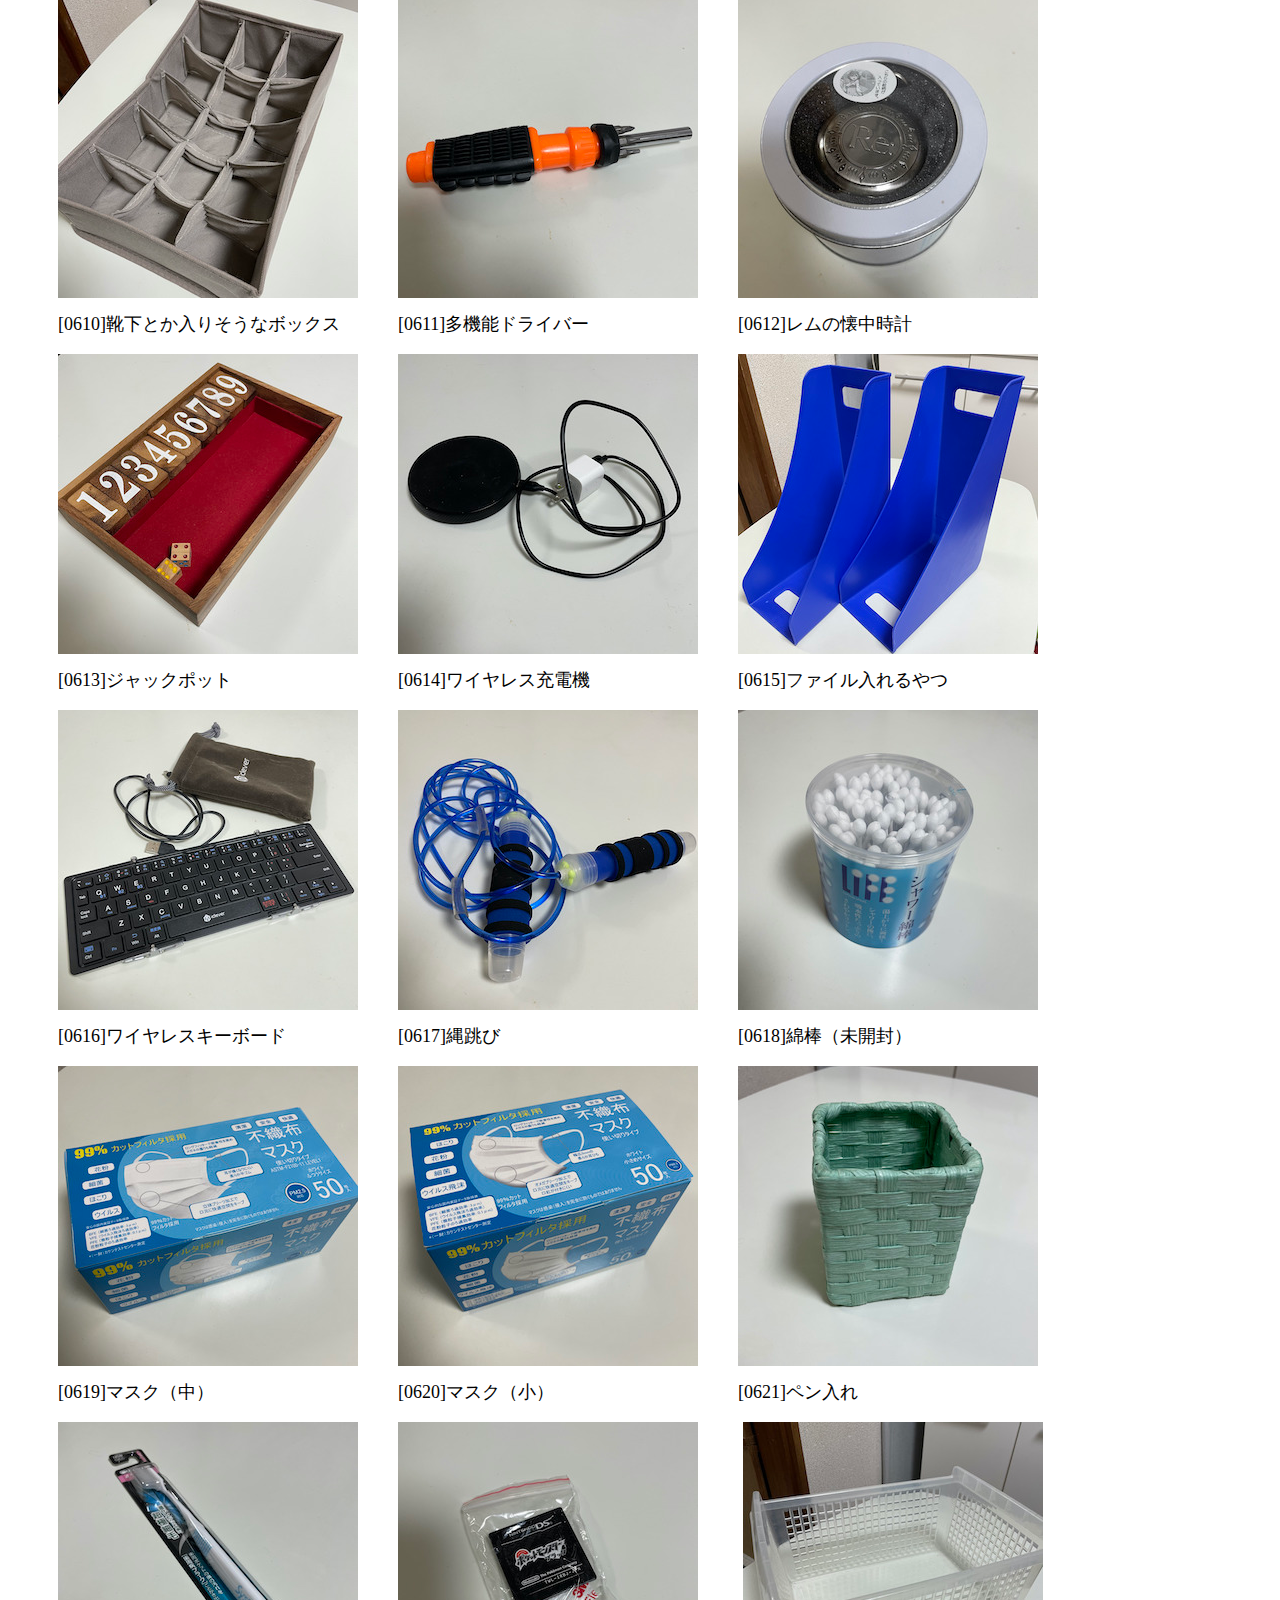
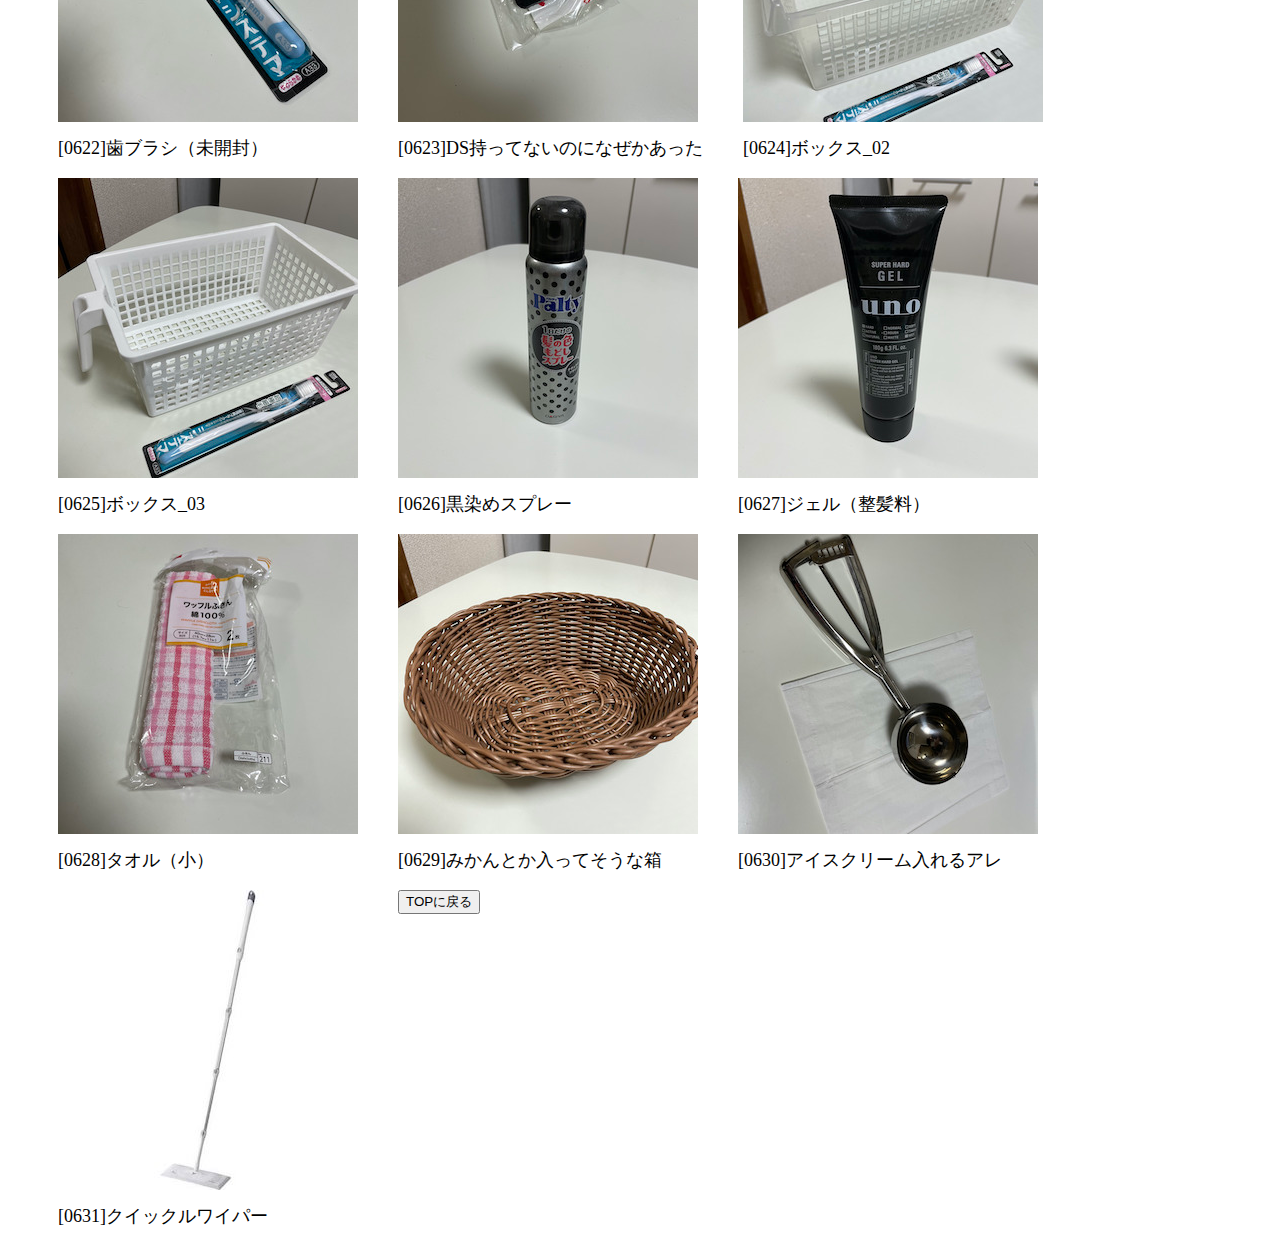
<file: 06_other/index.html>
<!DOCTYPE html>
<html>
  <head>
    <meta charset="utf-8">
    <title>雑貨</title>
    <link rel="stylesheet" href="stylesheet.css">
  </head>
  
  <body>
    <div class="header">
      <div class="header-logo">Yodhida Boarding House</div>
    </div>

    <div class="main">

      <div class="copy-container">
        <h1>雑貨</h1>
      </div>
      
      <div class="contents">
        <h1 class="section-title">品物一覧</h1>
        
        <div class="contents-item">
          <img src="0601.jpg">
          <p>[0601]フリーザーパック</p>
        </div>

        <div class="contents-item">
          <img src="0602.jpg">
          <p>[0602]麻雀セット</p>
        </div>

        <div class="contents-item">
          <img src="0603.jpg">
          <p>[0603]プルームエス（第一世代）</p>
        </div>

        <div class="contents-item">
          <img src="0604.jpg">
          <p>[0604]ボックス</p>
        </div>

        <div class="contents-item">
          <img src="0605.jpg">
          <p>[0605]おしゃれなコースター</p>
        </div>

        <div class="contents-item">
          <img src="0606.jpg">
          <p>[0606]コルクボード</p>
        </div>

        <div class="contents-item">
          <img src="0607.jpg">
          <p>[0607]ホワイトボード</p>
        </div>

        <div class="contents-item">
          <img src="0608.jpg">
          <p>[0608]コースター</p>
        </div>

        <div class="contents-item">
          <img src="0609.jpg">
          <p>[0609]ボックス_01</p>
        </div>

        <div class="contents-item">
          <img src="0610.jpg">
          <p>[0610]靴下とか入りそうなボックス</p>
        </div>

        <div class="contents-item">
          <img src="0611.jpg">
          <p>[0611]多機能ドライバー</p>
        </div>

        <div class="contents-item">
          <img src="0612.jpg">
          <p>[0612]レムの懐中時計</p>
        </div>

        <div class="contents-item">
          <img src="0613.jpg">
          <p>[0613]ジャックポット</p>
        </div>

        <div class="contents-item">
          <img src="0614.jpg">
          <p>[0614]ワイヤレス充電機</p>
        </div>

        <div class="contents-item">
          <img src="0615.jpg">
          <p>[0615]ファイル入れるやつ</p>
        </div>

        <div class="contents-item">
          <img src="0616.jpg">
          <p>[0616]ワイヤレスキーボード</p>
        </div>

        <div class="contents-item">
          <img src="0617.jpg">
          <p>[0617]縄跳び</p>
        </div>

        <div class="contents-item">
          <img src="0618.jpg">
          <p>[0618]綿棒（未開封）</p>
        </div>

        <div class="contents-item">
          <img src="0619.jpg">
          <p>[0619]マスク（中）</p>
        </div>

        <div class="contents-item">
          <img src="0620.jpg">
          <p>[0620]マスク（小）</p>
        </div>

        <div class="contents-item">
          <img src="0621.jpg">
          <p>[0621]ペン入れ</p>
        </div>

        <div class="contents-item">
          <img src="0622.jpg">
          <p>[0622]歯ブラシ（未開封）</p>
        </div>

        <div class="contents-item">
          <img src="0623.jpg">
          <p>[0623]DS持ってないのになぜかあった</p>
        </div>

        <div class="contents-item">
          <img src="0624.jpg">
          <p>[0624]ボックス_02</p>
        </div>

        <div class="contents-item">
          <img src="0625.jpg">
          <p>[0625]ボックス_03</p>
        </div>

        <div class="contents-item">
          <img src="0626.jpg">
          <p>[0626]黒染めスプレー</p>
        </div>

        <div class="contents-item">
          <img src="0627.jpg">
          <p>[0627]ジェル（整髪料）</p>
        </div>

        <div class="contents-item">
          <img src="0628.jpg">
          <p>[0628]タオル（小）</p>
        </div>

        <div class="contents-item">
          <img src="0629.jpg">
          <p>[0629]みかんとか入ってそうな箱</p>
        </div>

        <div class="contents-item">
          <img src="0630.jpg">
          <p>[0630]アイスクリーム入れるアレ</p>
        </div>

        <div class="contents-item">
          <img src="0631.jpg">
          <p>[0631]クイックルワイパー</p>
        </div>

        <div class="contents-item">
          <a href="https://mizukimurakawa.github.io/yoshida-boardinghouse.github.io/"><button type="button" class="btn btn-success">TOPに戻る</button></a>
        </div>

      </div>
    </div>
  </body>
</html>
</file>
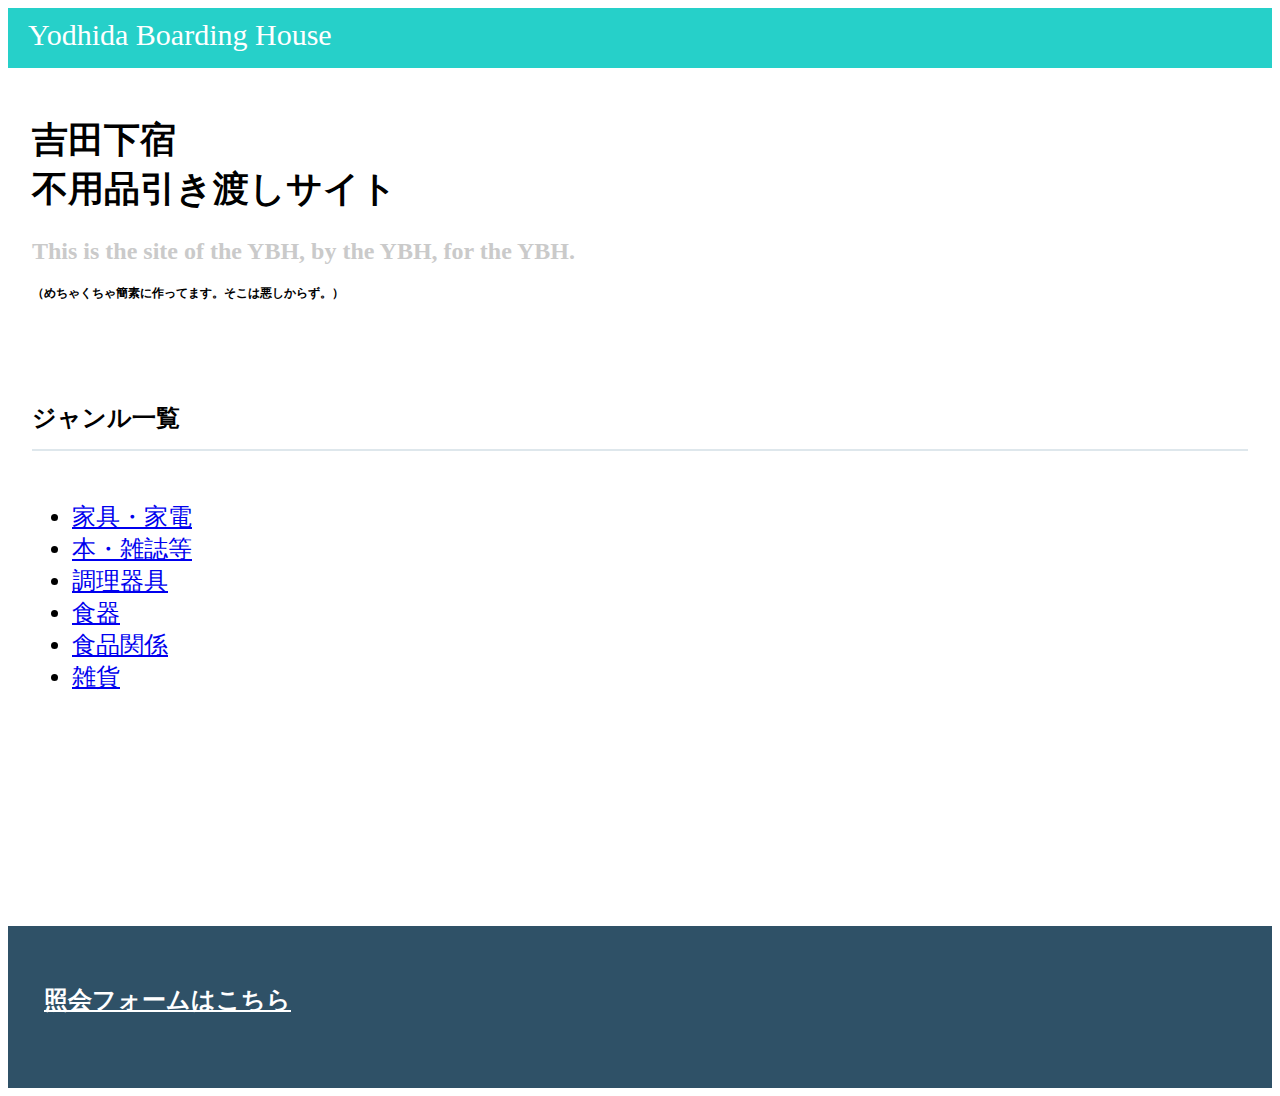
<file: index-1.html>
<!DOCTYPE html>
<html>
  <head>
    <meta charset="utf-8">
    <meta name="viewport" content="width=device-width,initial-scale=1">
    <title>不用品引き渡しサイト</title>
    <link rel="stylesheet" href="stylesheet.css">
  </head>
  
  <body>
    <div class="wrapper">

        <div class="header">
            <div class="header-logo">Yodhida Boarding House</div>
        </div>

        <div class="main">
            <div class="copy-container">
                <h1>吉田下宿<br>不用品引き渡しサイト</h1>
                <h2>This is the site of the YBH, by the YBH, for the YBH.</h2>
                <h3>（めちゃくちゃ簡素に作ってます。そこは悪しからず。）</h3>
            </div>

            <div class="contents">
                <h4 class="section-title">ジャンル一覧</h4>
                    <ul>
                        <li>
                            <a href= "01_kagukaden/index.html" >家具・家電</a><br>
                        </li>
                
                        <li>
                            <a href="02_book/index.html">本・雑誌等</a><br>
                       </li>   

                        <li>
                            <a href="03_chorikigu/index.html">調理器具</a><br>
                       </li>

                       <li>
                           <a href="04_shokki/index.html">食器</a>
                        </li>

                        <li>
                            <a href="05_food/index.html">食品関係</a>
                        </li>

                        <li>
                            <a href="06_other/index.html">雑貨</a>
                        </li>

                    </ul>           

            </div>
        </div>

        <div class="footer">
            <h5><a href="https://docs.google.com/forms/d/e/1FAIpQLSed3Qi4B7U2svtgoiWFM_YjK00ozlrwZPaiVBjWuTFYeVnpsw/viewform?vc=0&c=0&w=1&flr=0&usp=mail_form_link"target="_blank">照会フォームはこちら</a></h5>
        </div>
    </div> 
  </body>
</html>
</file>
<file: stylesheet.css>
.header {
    background-color: #26d0c9;
    color: #fff;
    height: 60px;
}
  
.header-logo {
    float: left;
    font-size: 30px;
    padding: 10px 20px;
}

body {
    font-family: "sans-serif";
}
  
.main {
    padding: 24px 24px;
}
  
.copy-container h1 {
    font-size: 36px;
} 

.copy-container h2 {
    font-size: 24px;
    color: rgb(202, 202, 202);
} 
  
.copy-container h3{
      font-size: 12px;
}
  
.contents {
    height: 500px;
    margin-top: 100px;
    font-size: 24px;
}
  
.section-title {
    border-bottom: 2px solid #dee7ec;
    padding-bottom: 15px;
    margin-bottom: 50px;
}

.footer {
  background-color: #2f5167;
  color: #fff;
  height: 90px;
  padding: 36px;
}

h5 a {
    color:#fff;
    font-size: 24px;
}
</file>
<file: 01_kagukaden/stylesheet.css>
html {
    height: 100%;
}

.title {
  color: #02ccbb;
}

body {
   font-family: "sans-serif";
   height: 100%;
}

li {
    list-style: none;
}
  
.header {
    background-color: #26d0c9;
    color: #fff;
    height: 90px;
}
  
.header-logo {
    float: left;
    font-size: 36px;
    padding: 20px 40px;
}
  
.header-list li {
    float: left;
    padding: 33px 20px;
}

.main {
    padding: 50px 50px;
}

.copy-container h1 {
    /*家具・家電の文字*/
    font-size: 80px;
} 
  
.contents {
    /*品物一覧の全体div*/
    height: 500px;
    margin-top: 100px;  
}
  
.section-title {
    /*灰色のボーダーについて*/
    border-bottom: 2px solid #dee7ec;
    font-size: 28px;
    padding: 15px;
    margin-bottom: 50px;   
}
  
.contents-item {
    /*コンテンツ*/
    float: left;
    margin-right: 40px;  
}
  
.contents-item p {
    /*コンテンツのタイトル*/
    font-size: 18px;
    margin-top: 10px;
}
</file>
<file: 02_book/stylesheet.css>
html {
    height: 100%;
}

.title {
  color: #02ccbb;
}

body {
   font-family: "sans-serif";
   height: 100%;
}

li {
    list-style: none;
}
  
.header {
    background-color: #26d0c9;
    color: #fff;
    height: 90px;
}
  
.header-logo {
    float: left;
    font-size: 36px;
    padding: 20px 40px;
}
  
.header-list li {
    float: left;
    padding: 33px 20px;
}

.main {
    padding: 50px 50px;
}

.copy-container h1 {
    /*家具・家電の文字*/
    font-size: 80px;
} 
  
.contents {
    /*品物一覧の全体div*/
    height: 500px;
    margin-top: 100px;  
}
  
.section-title {
    /*灰色のボーダーについて*/
    border-bottom: 2px solid #dee7ec;
    font-size: 28px;
    padding: 15px;
    margin-bottom: 50px;   
}
  
.contents-item {
    /*コンテンツ*/
    float: left;
    margin-right: 40px;  
}
  
.contents-item p {
    /*コンテンツのタイトル*/
    font-size: 18px;
    margin-top: 10px;
}
</file>
<file: 03_chorikigu/stylesheet.css>
html {
    height: 100%;
}

.title {
  color: #02ccbb;
}

body {
   font-family: "sans-serif";
   height: 100%;
}

li {
    list-style: none;
}
  
.header {
    background-color: #26d0c9;
    color: #fff;
    height: 90px;
}
  
.header-logo {
    float: left;
    font-size: 36px;
    padding: 20px 40px;
}
  
.header-list li {
    float: left;
    padding: 33px 20px;
}

.main {
    padding: 50px 50px;
}

.copy-container h1 {
    /*家具・家電の文字*/
    font-size: 80px;
} 
  
.contents {
    /*品物一覧の全体div*/
    height: 500px;
    margin-top: 100px;  
}
  
.section-title {
    /*灰色のボーダーについて*/
    border-bottom: 2px solid #dee7ec;
    font-size: 28px;
    padding: 15px;
    margin-bottom: 50px;   
}
  
.contents-item {
    /*コンテンツ*/
    float: left;
    margin-right: 40px;  
}
  
.contents-item p {
    /*コンテンツのタイトル*/
    font-size: 18px;
    margin-top: 10px;
}
</file>
<file: 04_shokki/stylesheet.css>
html {
    height: 100%;
}

.title {
  color: #02ccbb;
}

body {
   font-family: "sans-serif";
   height: 100%;
}

li {
    list-style: none;
}
  
.header {
    background-color: #26d0c9;
    color: #fff;
    height: 90px;
}
  
.header-logo {
    float: left;
    font-size: 36px;
    padding: 20px 40px;
}
  
.header-list li {
    float: left;
    padding: 33px 20px;
}

.main {
    padding: 50px 50px;
}

.copy-container h1 {
    /*家具・家電の文字*/
    font-size: 80px;
} 
  
.contents {
    /*品物一覧の全体div*/
    height: 500px;
    margin-top: 100px;  
}
  
.section-title {
    /*灰色のボーダーについて*/
    border-bottom: 2px solid #dee7ec;
    font-size: 28px;
    padding: 15px;
    margin-bottom: 50px;   
}
  
.contents-item {
    /*コンテンツ*/
    float: left;
    margin-right: 40px;  
}
  
.contents-item p {
    /*コンテンツのタイトル*/
    font-size: 18px;
    margin-top: 10px;
}
</file>
<file: 05_food/stylesheet.css>
html {
    height: 100%;
}

.title {
  color: #02ccbb;
}

body {
   font-family: "sans-serif";
   height: 100%;
}

li {
    list-style: none;
}
  
.header {
    background-color: #26d0c9;
    color: #fff;
    height: 90px;
}
  
.header-logo {
    float: left;
    font-size: 36px;
    padding: 20px 40px;
}
  
.header-list li {
    float: left;
    padding: 33px 20px;
}

.main {
    padding: 50px 50px;
}

.copy-container h1 {
    /*家具・家電の文字*/
    font-size: 80px;
} 
  
.contents {
    /*品物一覧の全体div*/
    height: 500px;
    margin-top: 100px;  
}
  
.section-title {
    /*灰色のボーダーについて*/
    border-bottom: 2px solid #dee7ec;
    font-size: 28px;
    padding: 15px;
    margin-bottom: 50px;   
}
  
.contents-item {
    /*コンテンツ*/
    float: left;
    margin-right: 40px;  
}
  
.contents-item p {
    /*コンテンツのタイトル*/
    font-size: 18px;
    margin-top: 10px;
}
</file>
<file: 06_other/stylesheet.css>
html {
    height: 100%;
}

.title {
  color: #02ccbb;
}

body {
   font-family: "sans-serif";
   height: 100%;
}

li {
    list-style: none;
}
  
.header {
    background-color: #26d0c9;
    color: #fff;
    height: 90px;
}
  
.header-logo {
    float: left;
    font-size: 36px;
    padding: 20px 40px;
}
  
.header-list li {
    float: left;
    padding: 33px 20px;
}

.main {
    padding: 50px 50px;
}

.copy-container h1 {
    /*家具・家電の文字*/
    font-size: 80px;
} 
  
.contents {
    /*品物一覧の全体div*/
    height: 500px;
    margin-top: 100px;  
}
  
.section-title {
    /*灰色のボーダーについて*/
    border-bottom: 2px solid #dee7ec;
    font-size: 28px;
    padding: 15px;
    margin-bottom: 50px;   
}
  
.contents-item {
    /*コンテンツ*/
    float: left;
    margin-right: 40px;  
}
  
.contents-item p {
    /*コンテンツのタイトル*/
    font-size: 18px;
    margin-top: 10px;
}
</file>
